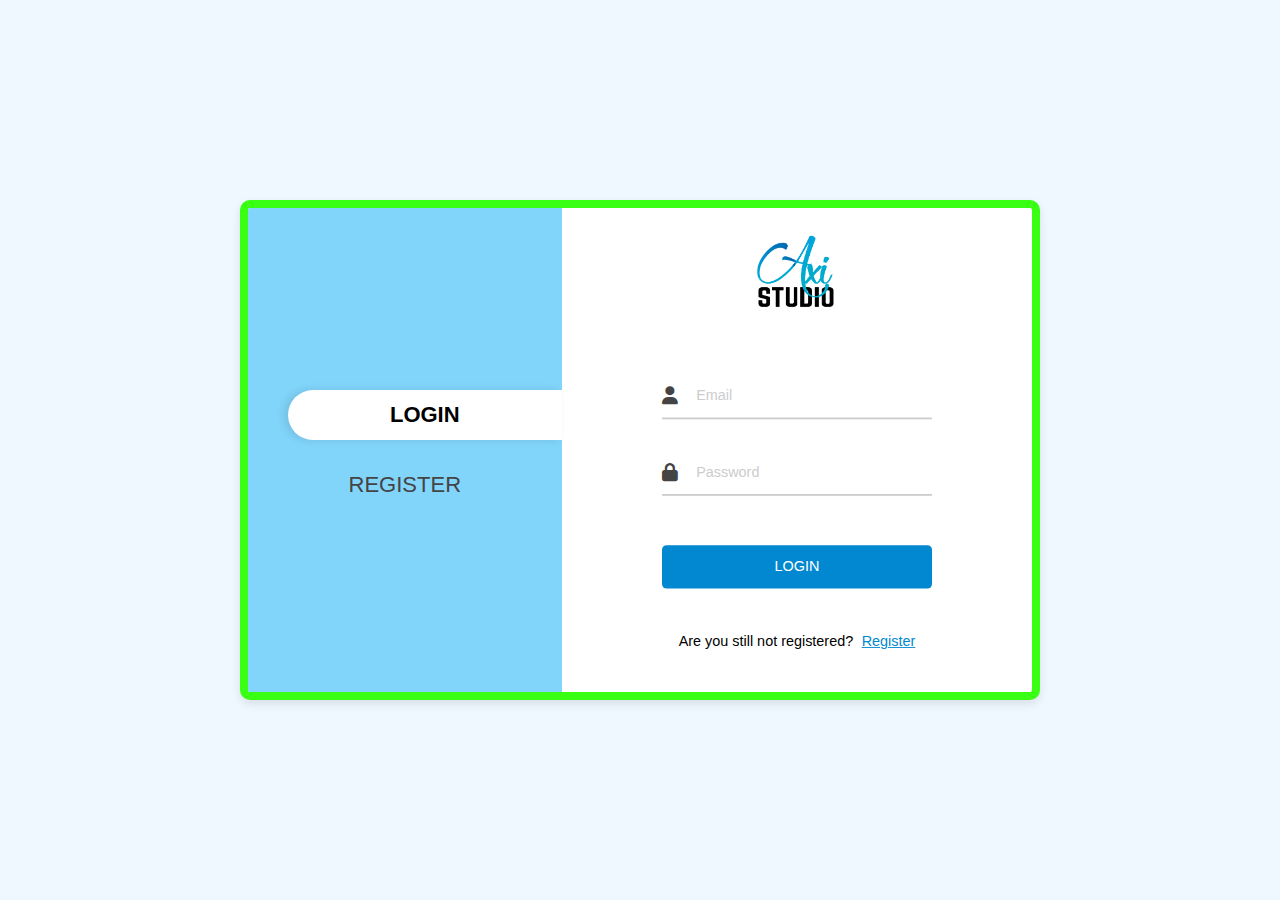
<file: index.html>
<!DOCTYPE html>
<html lang="en">
<head>
    <meta charset="UTF-8">
    <meta name="viewport" content="width=device-width, initial-scale=1.0">
    <title>Login and Register</title>
    <link rel="stylesheet" href="css/estilos.css">
    <!-- Font Awesome CDN -->
    <link href="https://cdnjs.cloudflare.com/ajax/libs/font-awesome/6.0.0-beta3/css/all.min.css" rel="stylesheet">
</head>
<body>
    <div class="container">
        <div class="left-section">
            <div class="tab active" data-tab="login" onclick="toggleTab('login')">LOGIN</div>
            <div class="tab" data-tab="signin" onclick="toggleTab('signin')">REGISTER</div>
        </div>
        <div class="right-section">
            <!-- Logo Section -->
            <div class="logo">
                <img src="logo/Axi_113828.png" alt="Logo" />
            </div>

            <!-- Login Form -->
            <form class="login-form">
                <div class="input-group">
                    <label for="email">
                        <i class="fas fa-user"></i>
                    </label>
                    <input type="email" id="email" placeholder="Email" required>
                </div>
                <div class="input-group">
                    <label for="password">
                        <i class="fas fa-lock"></i>
                    </label>
                    <input type="password" id="password" placeholder="Password" required>
                </div>
                <button type="submit" class="btn-login">LOGIN</button>
                <div class="switch">
                    <p>Are you still not registered? 
                        <span class="link" onclick="toggleTab('signin')">Register</span>
                    </p>
                </div>
            </form>

           
        </div>
    </div>

    <script src="js/script.js"></script>
</body>
</html>
</file>
<file: css/estilos.css>
/* General Reset */
* {
    margin: 0;
    padding: 0;
    box-sizing: border-box;
}

body {
    font-family: Arial, sans-serif;
    display: flex;
    justify-content: center;
    align-items: center;
    height: 100vh;
    background-color: #f0f8ff; /* Azul cielo claro */
    overflow: hidden;
}

/* Container Styling with Neon border effect */
.container {
    display: flex;
    width: 800px;
    height: 500px;
    background: white; /* Blanco */
    border-radius: 10px;
    overflow: hidden;
    box-shadow: 0 4px 10px rgba(0, 0, 0, 0.1);
    border: 8px solid #39ff14; /* Verde neón */
    animation: neonGlow 1.5s ease-in-out infinite alternate; /* Animación de resplandor */
}

/* Neon Glow Effect */
@keyframes neonGlow {
    0% {
        border-color: #39ff14;
        box-shadow: 0 0 5px #39ff14, 0 0 10px #39ff14, 0 0 15px #39ff14, 0 0 20px #39ff14;
    }
    100% {
        border-color: #0f9d58; /* Color de neón más oscuro */
        box-shadow: 0 0 10px #0f9d58, 0 0 20px #0f9d58, 0 0 30px #0f9d58, 0 0 40px #0f9d58;
    }
}

/* Left Section Styling */
.left-section {
    width: 40%;
    background-color: #81d4fa; /* Azul cielo más fuerte */
    display: flex;
    flex-direction: column;
    justify-content: center;
    align-items: flex-end;
    padding: 20px;
    position: relative;
}

.tab {
    width: 100%;
    text-align: center;
    font-size: 22px;
    color: #444; /* Negro claro */
    margin: 10px 0;
    cursor: pointer;
    position: relative;
    padding: 12px 0;
    transition: all 0.3s ease;
}

.tab.active {
    color: black; /* Negro */
    font-weight: bold;
    background: white; /* Blanco */
    border-radius: 50px 0 0 50px;
    padding: 12px 20px;
    transform: translateX(20px);
    box-shadow: -4px 0 8px rgba(0, 0, 0, 0.1);
}

.tab:not(.active):hover {
    color: #555; /* Gris oscuro */
}

/* Right Section Styling */
.right-section {
    width: 60%;
    padding: 40px;
    display: flex;
    justify-content: center;
    align-items: center;
    position: relative;
    flex-direction: column;
}

/* Styling for the logo image */
.logo img {
    width: 80px; /* Ajusta según lo que necesites */
    height: 80px; /* Mantén las proporciones de la imagen */
    object-fit: cover; /* Asegura que la imagen se ajuste bien al contenedor */
    margin-bottom: 40px;
}

/* Animations for form transitions */
.login-form, .signin-form {
    width: 100%;
    max-width: 300px;
    display: flex;
    flex-direction: column;
    gap: 20px;
    transform: scale(0.9);
    animation: fadeIn 0.5s forwards;
}

.input-group {
    display: flex;
    align-items: center;
    border-bottom: 2px solid #ccc; /* Gris claro */
    padding: 5px 0;
    transition: border-bottom 0.3s ease;
    margin-bottom: 15px; /* Aumenté el margen inferior entre los inputs */
}

.input-group:hover {
    border-bottom: 2px solid #0288d1; /* Azul cielo más fuerte */
}

.input-group label {
    margin-right: 10px;
    font-size: 20px;
    color: #444; /* Negro claro */
}

.input-group input {
    border: none;
    outline: none;
    width: 100%;
    font-size: 16px;
    color: #555; /* Gris oscuro */
    transition: border-color 0.3s ease;
    padding: 10px; /* Añadí padding para mayor espacio dentro del input */
}

.input-group input::placeholder {
    color: #ccc; /* Gris claro */
}

.input-group input:focus {
    border-bottom: 2px solid #0288d1; /* Azul cielo más fuerte */
}

.btn-login {
    margin-top: 20px; /* Espaciado entre inputs y botón */
    margin-bottom: 10px; /* Espacio antes del texto de navegación */
    width: 100%;
    background-color: #0288d1; /* Azul cielo más fuerte */
    border: none;
    color: white;
    padding: 15px;
    font-size: 16px;
    cursor: pointer;
    border-radius: 5px;
    transition: background-color 0.3s ease;
}

.btn-login:hover {
    background-color: #0277bd; /* Azul más oscuro */
}

/* Styling for the "Have an account?" and "Don't have an account?" text */
.switch {
    display: flex;
    justify-content: center;
    align-items: center;
    font-size: 16px;
    color: black; /* Texto en negro */
    cursor: pointer;
    text-decoration: none;
    margin-top: 20px; /* Espaciado superior */
}

.switch .link {
    margin-left: 5px;
    text-decoration: underline;
    color: #0288d1;
}

/* Form fade-in animation */
@keyframes fadeIn {
    from {
        opacity: 0;
        transform: translateY(-30px);
    }
    to {
        opacity: 1;
        transform: translateY(0);
    }
}
</file>
